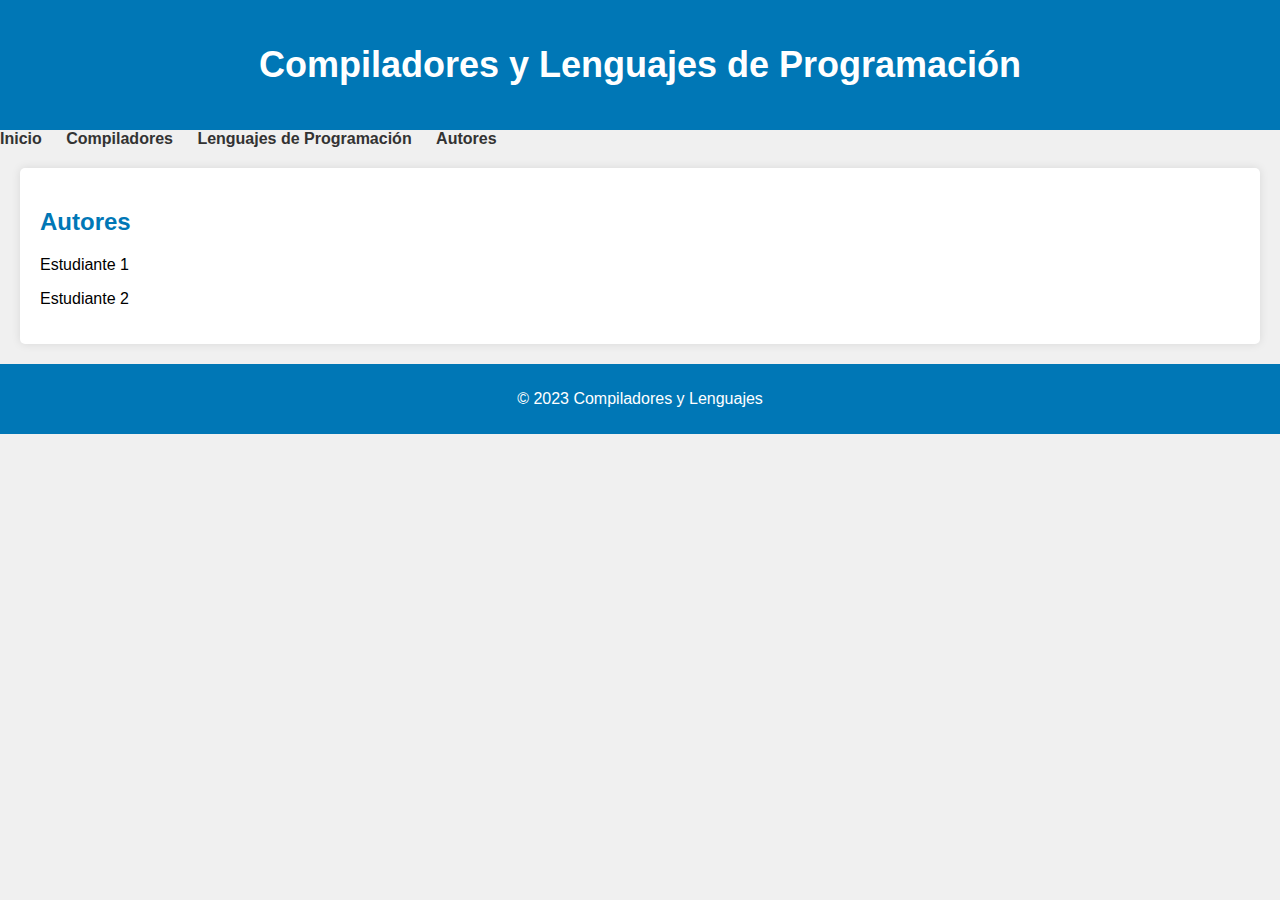
<file: index.html>
<!DOCTYPE html>
<html lang="es">
<head>
    <meta charset="UTF-8">
    <meta name="viewport" content="width=device-width, initial-scale=1.0">
    <title>Compiladores y Lenguajes</title>
    <link rel="stylesheet" href="styles.css">
</head>
<body>
    <header>
        <h1>Compiladores y Lenguajes de Programación</h1>
    </header>
    <nav>
        <ul>
            <li><a href="#inicio">Inicio</a></li>
            <li><a href="#compiladores">Compiladores</a></li>
            <li><a href="#lenguajes">Lenguajes de Programación</a></li>
            <li><a href="#autores">Autores</a></li>
        </ul>
    </nav>
    <main>
        <!-- Contenido de la página -->
        <section id="autores">
            <h2>Autores</h2>
            <p>Estudiante 1</p>
            <p>Estudiante 2</p>
        </section>
    </main>
    <footer>
        <p>&copy; 2023 Compiladores y Lenguajes</p>
    </footer>
    <script src="script.js"></script>
</body>
</html>
</file>
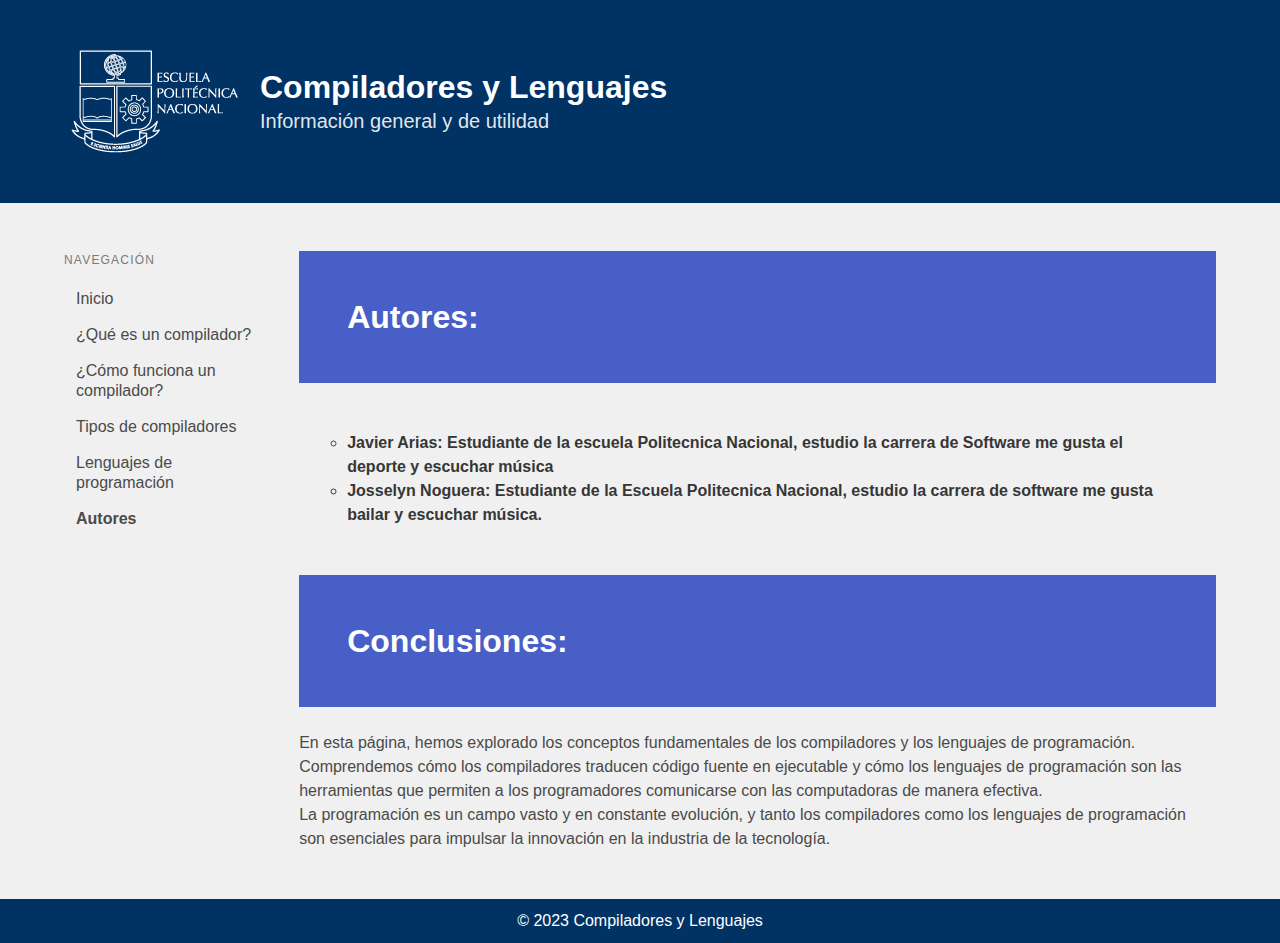
<file: autores.html>
<!DOCTYPE html>
<html lang="es">
<head>
    <meta charset="UTF-8">
    <meta name="viewport" content="width=device-width, initial-scale=1.0">
    
    <title>Compiladores y Lenguajes</title>
    <link rel="stylesheet" href="css/styles.css">
    <link rel="stylesheet" href="css/bulma.css">
    <style type="text/css" media="screen">
        body {
          display: flex;
          min-height: 100vh;
          flex-direction: column;
        }
  
        #wrapper {
          flex: 1;
        }
      </style>
</head>
<body>
    <section class="hero is-link header" style="background-color: #003264;">
        <div class="hero-body fondoHero">
            <div class="container">
                <div class="row">
                    <div class="columns is-vcentered">
                        <div class="column is-2">
                            <img class="image" src="imgs/logoEpn.png" alt="" style="max-width: 200px; object-fit: contain;">
                        </div>
                        <div class="column is-9">
                            <h1 class="title">Compiladores y Lenguajes</h1>
                            <h2 class="subtitle">Información general y de utilidad</h2>
                        </div>
                    </div>
                </div>
            </div>
        </div>
    </section>

    <section class="section">
        <div class="container">
            <div class="columns">
                <div class="column is-one-fifth">
                    <aside class="menu">
                        <p class="menu-label">Navegación</p>
                        <ul class="menu-list">
                            <li><a href="index.html">Inicio</a></li>
                            <li><a href="que_es_un_compilador.html">¿Qué es un compilador?</a></li>
                            <li><a href="como_funciona_un_compilador.html">¿Cómo funciona un compilador?</a></li>
                            <li><a href="tipos_de_compiladores.html">Tipos de compiladores</a></li>
                            <li><a href="lenguajes_de_programacion.html">Lenguajes de programación</a></li>
                            <li><b><a href="autores.html">Autores</a></b></li>
                        </ul>
                    </aside>
                </div>
                <div class="column">
                    <section class="hero is-link">
                        <div class="hero-body">
                            <div class="container">
                                <h1 class="title">Autores: </h1>
                                
                            </div>
                        </div>
                    </section>
                    <section class="section">
                        <div class="container">
                            <div class="columns">
                                <div class="column is-12">
                                    

                                    <ul style="list-style-type: circle;">
                                        <li>
                                            <strong>Javier Arias: Estudiante de la escuela Politecnica Nacional, estudio la carrera de Software me gusta el deporte y escuchar música</strong>
                                        </li>
                                        <strong>
                                            <li>Josselyn Noguera: Estudiante de la Escuela Politecnica Nacional, estudio la carrera de software me gusta bailar y escuchar música. </li>
                                        </strong>
                                        </li>

                                       
                                    </ul>
                                    
                                </div>
                                
                            </div>
                        </div>
                    </section>

                    <section class="hero is-link">
                        <div class="hero-body">
                            <div class="container">
                                <h1 class="title">Conclusiones: </h1>
                                
                            </div>
                        </div>
                    </section>

                    <section>
                        <br>
                        <p>En esta página, hemos explorado los conceptos fundamentales de los compiladores y los lenguajes de programación. Comprendemos cómo los compiladores traducen código fuente en ejecutable y cómo los lenguajes de programación son las herramientas que permiten a los programadores comunicarse con las computadoras de manera efectiva.</p>
                        
                        <p>La programación es un campo vasto y en constante evolución, y tanto los compiladores como los lenguajes de programación son esenciales para impulsar la innovación en la industria de la tecnología.</p>
                    </section>
                
                </div>
            </div>
        </div>
    </section>
    <footer class="has-text-centered is-flex-align-items-flex-end mt-auto">
        <p>&copy; 2023 Compiladores y Lenguajes</p>
    </footer>
</body>
</html>
</file>
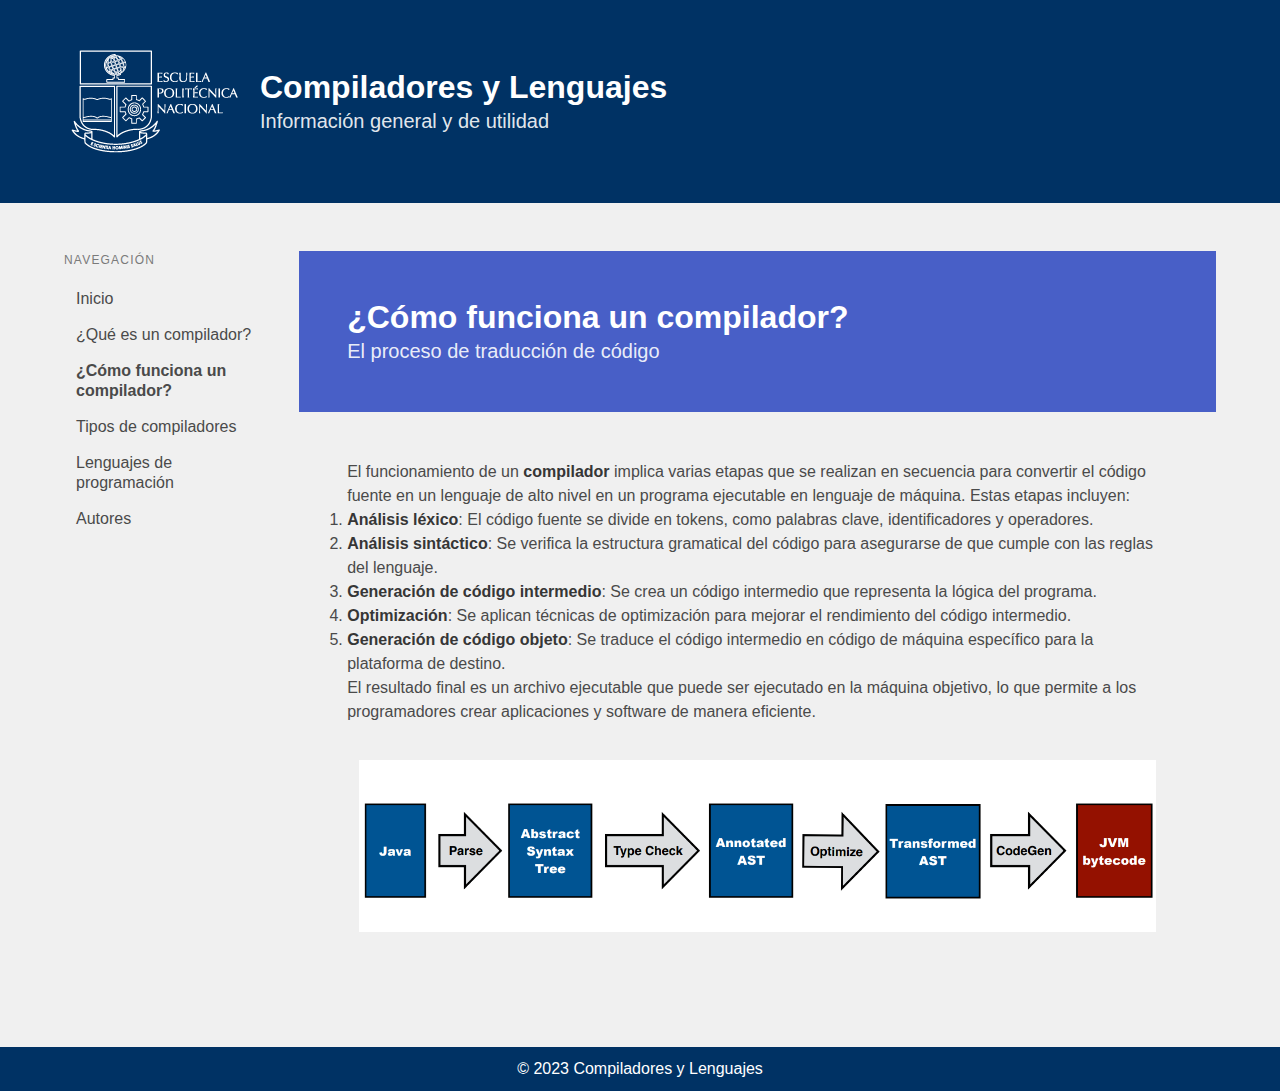
<file: como_funciona_un_compilador.html>
<!DOCTYPE html>
<html lang="es">
<head>
    <meta charset="UTF-8">
    <meta name="viewport" content="width=device-width, initial-scale=1.0">
    
    <title>Compiladores y Lenguajes</title>
    <link rel="stylesheet" href="css/styles.css">
    <link rel="stylesheet" href="css/bulma.css">
    <style type="text/css" media="screen">
        body {
          display: flex;
          min-height: 100vh;
          flex-direction: column;
        }
  
        #wrapper {
          flex: 1;
        }
      </style>
</head>
<body>
    <section class="hero is-link header" style="background-color: #003264;">
        <div class="hero-body fondoHero">
            <div class="container">
                <div class="row">
                    <div class="columns is-vcentered">
                        <div class="column is-2">
                            <img class="image" src="imgs/logoEpn.png" alt="" style="max-width: 200px; object-fit: contain;">
                        </div>
                        <div class="column is-9">
                            <h1 class="title">Compiladores y Lenguajes</h1>
                            <h2 class="subtitle">Información general y de utilidad</h2>
                        </div>
                    </div>
                </div>
            </div>
        </div>
    </section>

    <section class="section">
        <div class="container">
            <div class="columns">
                <div class="column is-one-fifth">
                    <aside class="menu">
                        <p class="menu-label">Navegación</p>
                        <ul class="menu-list">
                            <li><a href="index.html">Inicio</a></li>
                            <li><a href="que_es_un_compilador.html">¿Qué es un compilador?</a></li>
                            <li><b><a href="como_funciona_un_compilador.html">¿Cómo funciona un compilador?</a></b></li>
                            <li><a href="tipos_de_compiladores.html">Tipos de compiladores</a></li>
                            <li><a href="lenguajes_de_programacion.html">Lenguajes de programación</a></li>
                            <li><a href="autores.html">Autores</a></li>
                        </ul>
                    </aside>
                </div>
                <div class="column">
                    <section class="hero is-link">
                        <div class="hero-body">
                            <div class="container">
                                <h1 class="title">¿Cómo funciona un compilador?</h1>
                                <h2 class="subtitle">El proceso de traducción de código</h2>
                            </div>
                        </div>
                    </section>
                
                    <section class="section">
                        <div class="container">
                            <div class="columns">
                                <div class="column is-12">
                                    <p>
                                        El funcionamiento de un <strong>compilador</strong> implica varias etapas que se realizan en secuencia para convertir el código fuente en un lenguaje de alto nivel en un programa ejecutable en lenguaje de máquina. Estas etapas incluyen:
                                    </p>
                                    <ol>
                                        <li><strong>Análisis léxico</strong>: El código fuente se divide en tokens, como palabras clave, identificadores y operadores.</li>
                                        <li><strong>Análisis sintáctico</strong>: Se verifica la estructura gramatical del código para asegurarse de que cumple con las reglas del lenguaje.</li>
                                        <li><strong>Generación de código intermedio</strong>: Se crea un código intermedio que representa la lógica del programa.</li>
                                        <li><strong>Optimización</strong>: Se aplican técnicas de optimización para mejorar el rendimiento del código intermedio.</li>
                                        <li><strong>Generación de código objeto</strong>: Se traduce el código intermedio en código de máquina específico para la plataforma de destino.</li>
                                    </ol>
                                    <p>
                                        El resultado final es un archivo ejecutable que puede ser ejecutado en la máquina objetivo, lo que permite a los programadores crear aplicaciones y software de manera eficiente.
                                    </p>
                                </div>
                                
                            </div>
                            <div class="column">
                                <img src="imgs/proceso.png" alt="Diagrama del proceso de compilación">
                            </div>
                        </div>
                    </section>
                
                </div>
            </div>
        </div>
    </section>
    <footer class="has-text-centered is-flex-align-items-flex-end mt-auto">
        <p>&copy; 2023 Compiladores y Lenguajes</p>
    </footer>
</body>
</html>
</file>
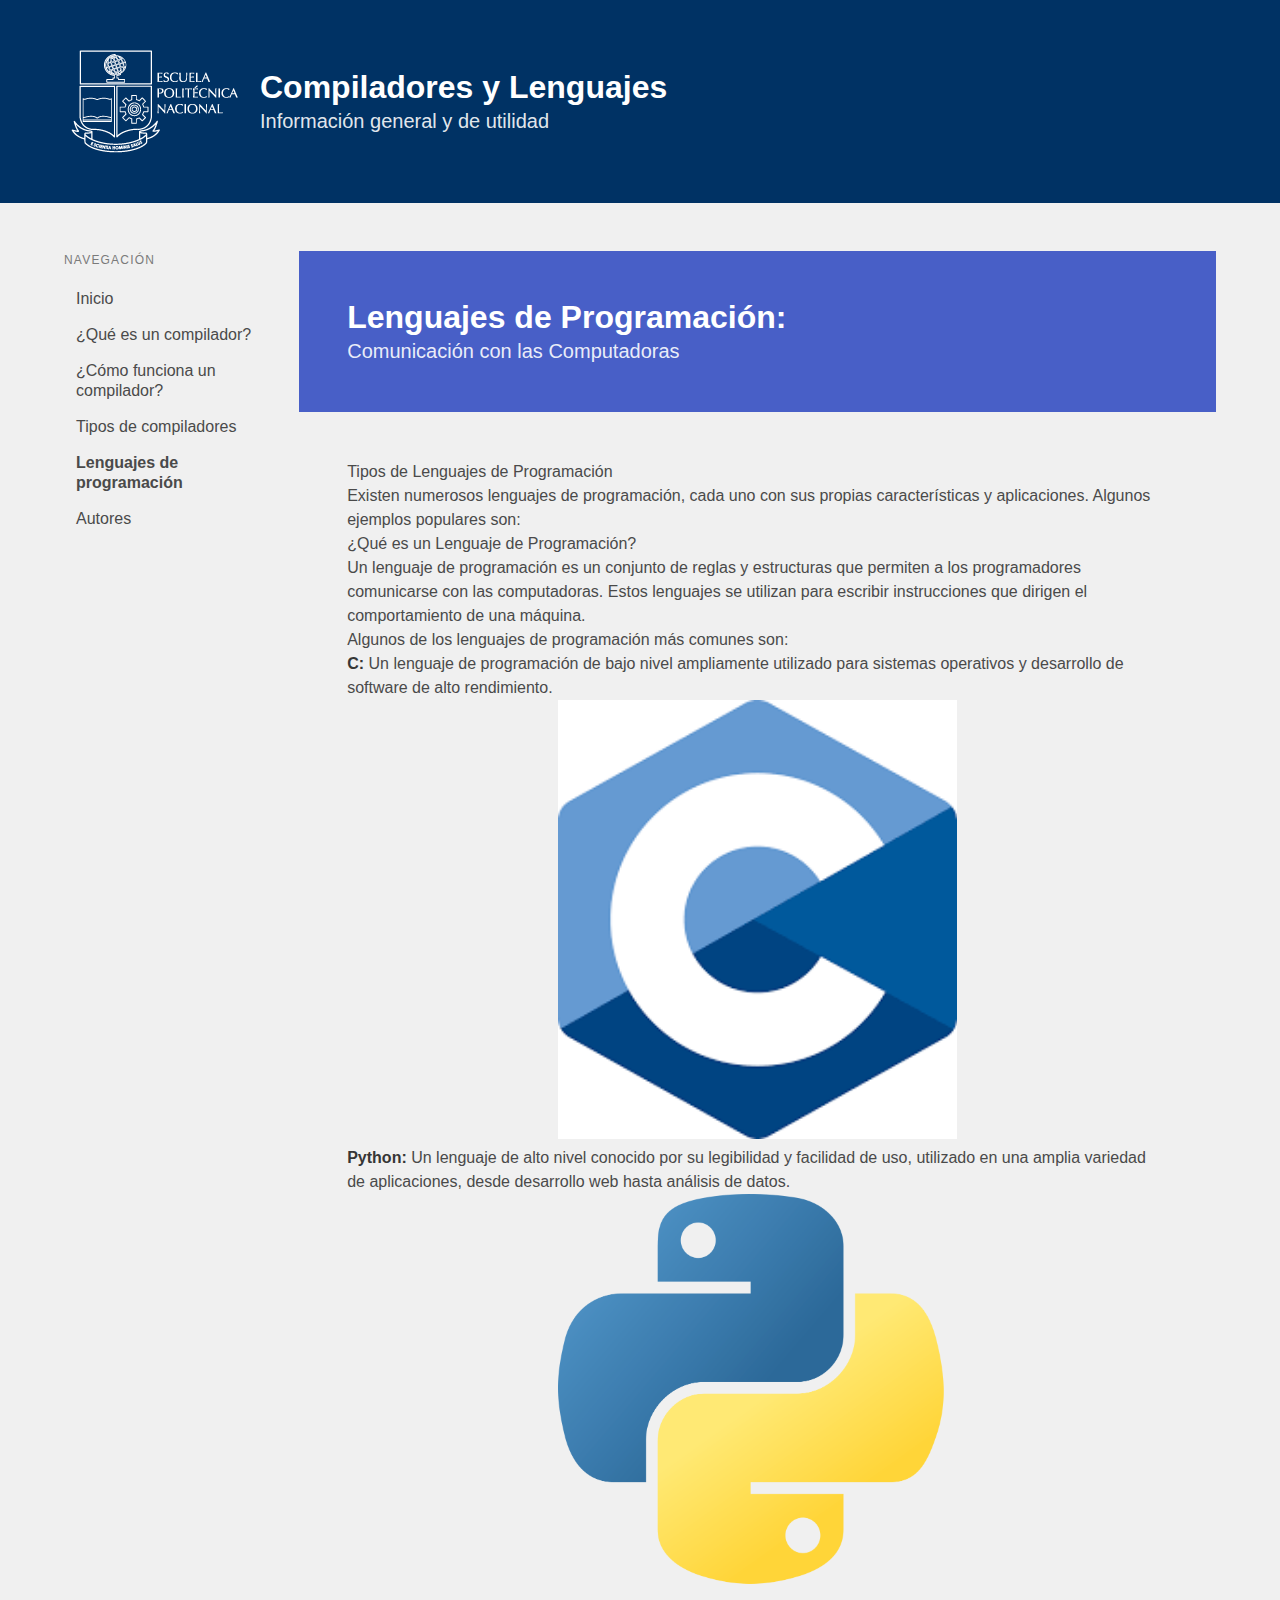
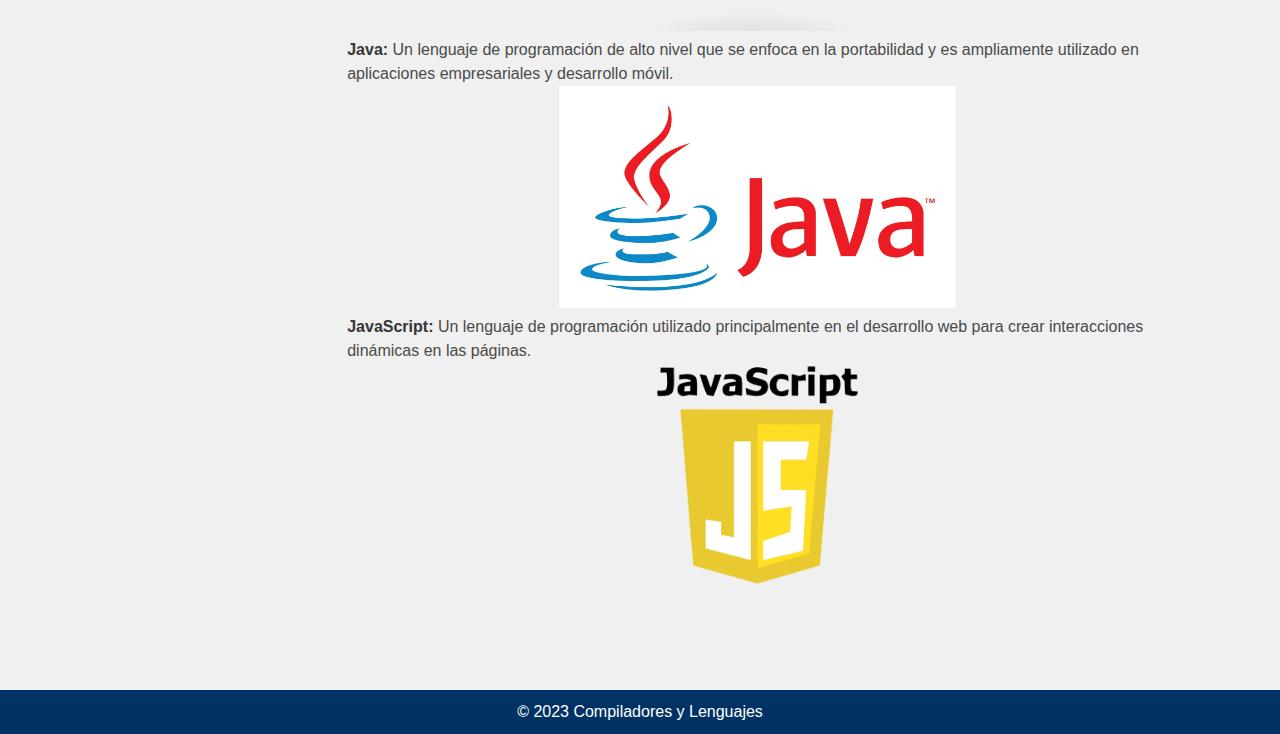
<file: lenguajes_de_programacion.html>
<!DOCTYPE html>
<html lang="es">
<head>
    <meta charset="UTF-8">
    <meta name="viewport" content="width=device-width, initial-scale=1.0">
    
    <title>Compiladores y Lenguajes</title>
    <link rel="stylesheet" href="css/styles.css">
    <link rel="stylesheet" href="css/bulma.css">
    <style type="text/css" media="screen">
        body {
          display: flex;
          min-height: 100vh;
          flex-direction: column;
        }
  
        #wrapper {
          flex: 1;
        }
      </style>
</head>
<body>
    <section class="hero is-link header" style="background-color: #003264;">
        <div class="hero-body fondoHero">
            <div class="container">
                <div class="row">
                    <div class="columns is-vcentered">
                        <div class="column is-2">
                            <img class="image" src="imgs/logoEpn.png" alt="" style="max-width: 200px; object-fit: contain;">
                        </div>
                        <div class="column is-9">
                            <h1 class="title">Compiladores y Lenguajes</h1>
                            <h2 class="subtitle">Información general y de utilidad</h2>
                        </div>
                    </div>
                </div>
            </div>
        </div>
    </section>

    <section class="section">
        <div class="container">
            <div class="columns">
                <div class="column is-one-fifth">
                    <aside class="menu">
                        <p class="menu-label">Navegación</p>
                        <ul class="menu-list">
                            <li><a href="index.html">Inicio</a></li>
                            <li><a href="que_es_un_compilador.html">¿Qué es un compilador?</a></li>
                            <li><a href="como_funciona_un_compilador.html">¿Cómo funciona un compilador?</a></li>
                            <li><a href="tipos_de_compiladores.html">Tipos de compiladores</a></li>
                            <li><b><a href="lenguajes_de_programacion.html">Lenguajes de programación</a></b></li>
                            <li><a href="autores.html">Autores</a></li>
                        </ul>
                    </aside>
                </div>
                <div class="column">
                    <section class="hero is-link">
                        <div class="hero-body">
                            <div class="container">
                                <h1 class="title">Lenguajes de Programación: </h1>
                                <h2 class="subtitle">Comunicación con las Computadoras</h2>
                            </div>
                        </div>
                    </section>
                
                    <section class="section">
                        <div class="container">
                            <div class="columns">
                                <div class="column is-12">
                                    


<p>Tipos de Lenguajes de Programación</p>
Existen numerosos lenguajes de programación, cada uno con sus propias características y aplicaciones. Algunos ejemplos populares son:

<p>¿Qué es un Lenguaje de Programación?</p>
<p>Un lenguaje de programación es un conjunto de reglas y estructuras que permiten a los programadores comunicarse con las computadoras. Estos lenguajes se utilizan para escribir instrucciones que dirigen el comportamiento de una máquina.</p>
                                    <p> Algunos de los lenguajes de programación más comunes son:</p>
                                    <ul>
                                        <li>
                                            <strong>C:</strong> Un lenguaje de programación de bajo nivel ampliamente utilizado para sistemas operativos y desarrollo de software de alto rendimiento.
                                            
                                            <div class="columns is-centered">
                                                <div class="column is-half">
                                                    <img src="imgs/c.png" alt="" style="width: 100%;">
                                                </div>
                                            </div>
                                        </li>
                                        <li><strong>Python:</strong> Un lenguaje de alto nivel conocido por su legibilidad y facilidad de uso, utilizado en una amplia variedad de aplicaciones, desde desarrollo web hasta análisis de datos.
                                            <div class="columns is-centered">
                                                <div class="column is-half">
                                                    <img src="imgs/python.png" alt="">
                                                </div>
                                            </div>
                                        </li>
                                        <li><strong>Java:</strong> Un lenguaje de programación de alto nivel que se enfoca en la portabilidad y es ampliamente utilizado en aplicaciones empresariales y desarrollo móvil.
                                            <div class="columns is-centered">
                                                <div class="column is-half">
                                                    <img src="imgs/java.jpg" alt="">
                                                </div>
                                            </div>
                                            
                                        </li>
                                        <li><strong>JavaScript:</strong> Un lenguaje de programación utilizado principalmente en el desarrollo web para crear interacciones dinámicas en las páginas.
                                            <div class="columns is-centered">
                                                <div class="column is-half">
                                                    <img src="imgs/js.png" alt="">
                                                </div>
                                            </div>
                                        </li>
                                       
                                    </ul>
                                    
                                </div>
                                
                            </div>
                        </div>
                    </section>
                
                </div>
            </div>
        </div>
    </section>
    <footer class="has-text-centered is-flex-align-items-flex-end mt-auto">
        <p>&copy; 2023 Compiladores y Lenguajes</p>
    </footer>
</body>
</html>
</file>
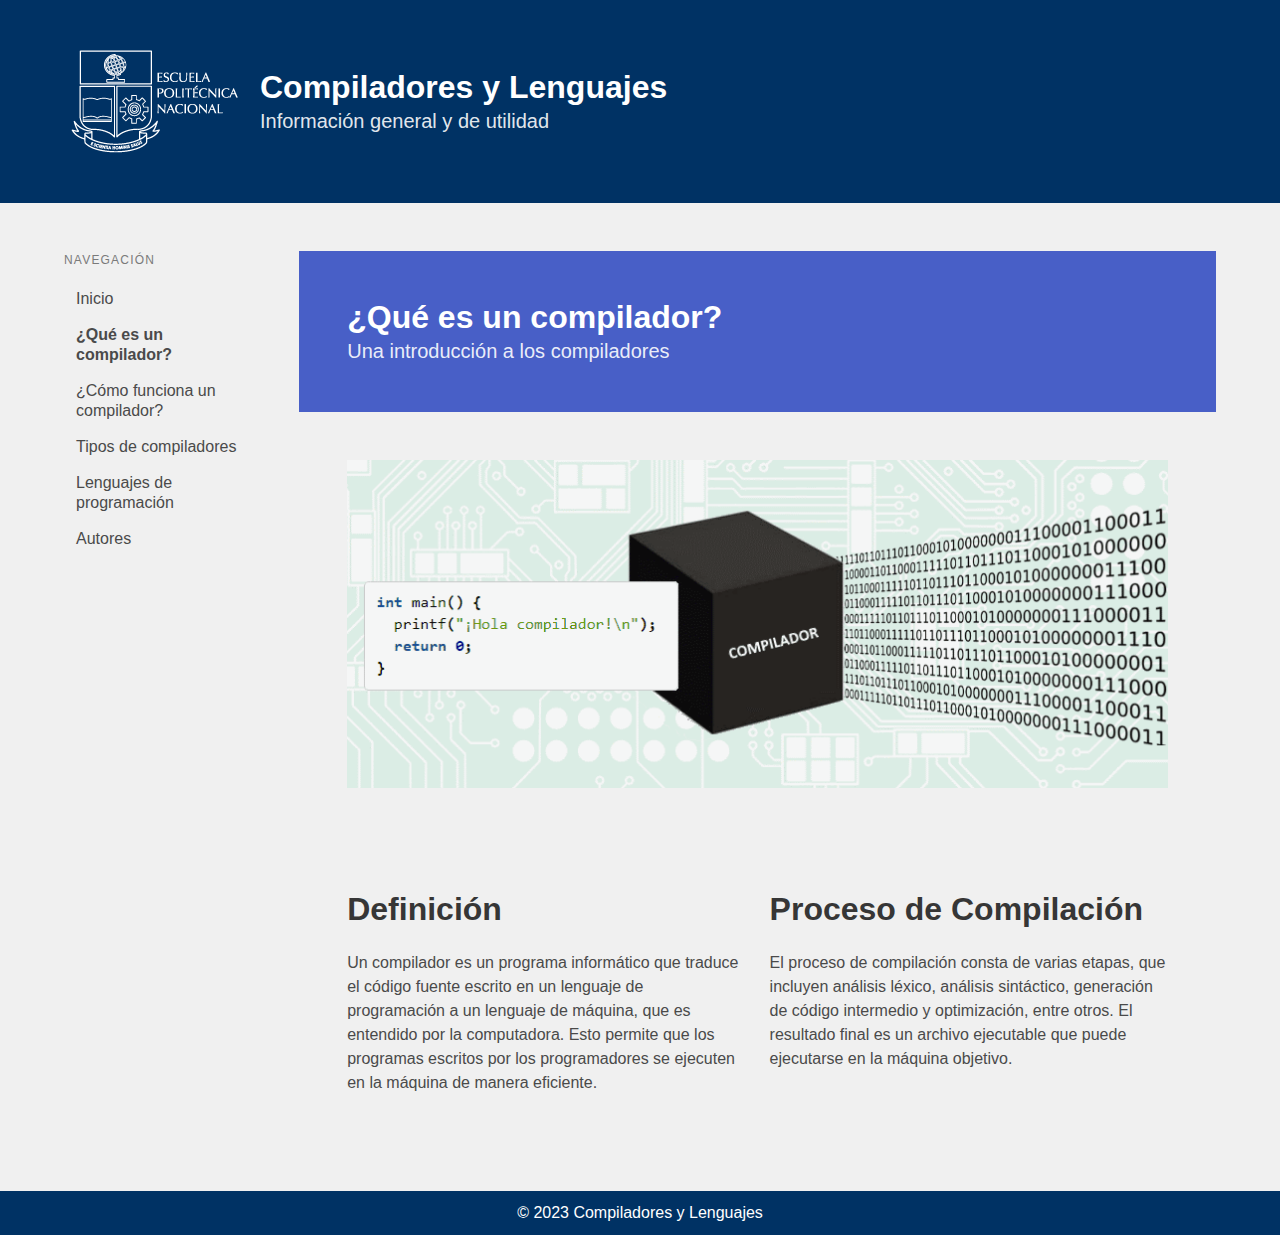
<file: que_es_un_compilador.html>
<!DOCTYPE html>
<html lang="es">
<head>
    <meta charset="UTF-8">
    <meta name="viewport" content="width=device-width, initial-scale=1.0">
    
    <title>Compiladores y Lenguajes</title>
    <link rel="stylesheet" href="css/styles.css">
    <link rel="stylesheet" href="css/bulma.css">
    <style type="text/css" media="screen">
        body {
          display: flex;
          min-height: 100vh;
          flex-direction: column;
        }
  
        #wrapper {
          flex: 1;
        }
      </style>
</head>
<body>
    <section class="hero is-link header" style="background-color: #003264;">
        <div class="hero-body fondoHero">
            <div class="container">
                <div class="row">
                    <div class="columns is-vcentered">
                        <div class="column is-2">
                            <img class="image" src="imgs/logoEpn.png" alt="" style="max-width: 200px; object-fit: contain;">
                        </div>
                        <div class="column is-9">
                            <h1 class="title">Compiladores y Lenguajes</h1>
                            <h2 class="subtitle">Información general y de utilidad</h2>
                        </div>
                    </div>
                </div>
            </div>
        </div>
    </section>

    <section class="section">
        <div class="container">
            <div class="columns">
                <div class="column is-one-fifth">
                    <aside class="menu">
                        <p class="menu-label">Navegación</p>
                        <ul class="menu-list">
                            <li><a href="index.html">Inicio</a></li>
                            <li><b><a href="que_es_un_compilador.html">¿Qué es un compilador?</a></b></li>
                            <li><a href="como_funciona_un_compilador.html">¿Cómo funciona un compilador?</a></li>
                            <li><a href="tipos_de_compiladores.html">Tipos de compiladores</a></li>
                            <li><a href="lenguajes_de_programacion.html">Lenguajes de programación</a></li>
                            <li><a href="autores.html">Autores</a></li>
                        </ul>
                    </aside>
                </div>
                <div class="column">
                    <section class="hero is-link">
                        <div class="hero-body">
                            <div class="container">
                                <h1 class="title">¿Qué es un compilador?</h1>
                            <p class="subtitle">Una introducción a los compiladores</p>
                            </div>
                        </div>
                    </section>
                    <section class="section">
                        <div class="container"><img src="imgs/image.png" alt=""></div>
                    </section>
                    <section class="section">
                        <div class="container">
                            <div class="columns">
                                <div class="column">
                                    <h2 class="title">Definición</h2>
                                    <p>
                                        Un compilador es un programa informático que traduce el código fuente escrito en un lenguaje de programación a un lenguaje de máquina, que es entendido por la computadora. Esto permite que los programas escritos por los programadores se ejecuten en la máquina de manera eficiente.
                                    </p>
                                </div>
                                <div class="column">
                                    <h2 class="title">Proceso de Compilación</h2>
                                    <p>
                                        El proceso de compilación consta de varias etapas, que incluyen análisis léxico, análisis sintáctico, generación de código intermedio y optimización, entre otros. El resultado final es un archivo ejecutable que puede ejecutarse en la máquina objetivo.
                                    </p>
                                </div>
                            </div>
                        </div>
                    </section>
                
                </div>
            </div>
        </div>
    </section>
    <footer class="has-text-centered is-flex-align-items-flex-end mt-auto">
        <p>&copy; 2023 Compiladores y Lenguajes</p>
    </footer>
</body>
</html>
</file>
<file: styles.css>
/* Estilos generales */
body {
    font-family: Arial, sans-serif;
    background-color: #f0f0f0;
    margin: 0;
    padding: 0;
}

header {
    background-color: #0077b6;
    color: #ffffff;
    text-align: center;
    padding: 20px;
}

nav ul {
    list-style-type: none;
    margin: 0;
    padding: 0;
}

nav li {
    display: inline;
    margin-right: 20px;
}

nav a {
    text-decoration: none;
    color: #333;
    font-weight: bold;
}

main {
    padding: 20px;
}

footer {
    text-align: center;
    background-color: #0077b6;
    color: #ffffff;
    padding: 10px;
}

/* Estilos para la sección de Autores */
#autores {
    background-color: #ffffff;
    padding: 20px;
    border-radius: 5px;
    box-shadow: 0px 0px 10px rgba(0, 0, 0, 0.1);
}

/* Estilos para los enlaces en el menú de navegación */
nav a:hover {
    color: #0077b6;
}

/* Estilos para títulos y subtítulos */
h1 {
    font-size: 36px;
}

h2 {
    font-size: 24px;
    color: #0077b6;
    margin-top: 20px;
}

/* Agregar más estilos según sea necesario */
</file>
<file: css/styles.css>
/* Estilos generales */
body {
    font-family: Arial, sans-serif;
    background-color: #f0f0f0;
    margin: 0;
    padding: 0;
}

header {
    background-color: #003264;
    color: #ffffff;
    text-align: center;
    padding: 20px;
}

nav ul {
    list-style-type: none;
    margin: 0;
    padding: 0;
}

nav li {
    display: inline;
    margin-right: 20px;
}

nav a {
    text-decoration: none;
    color: #333;
    font-weight: bold;
}

main {
    padding: 20px;
}

footer {
    text-align: center;
    background-color: #003264;
    color: #ffffff;
    padding: 10px;
}

/* Estilos para la sección de Autores */
#autores {
    background-color: #ffffff;
    padding: 20px;
    border-radius: 5px;
    box-shadow: 0px 0px 10px rgba(0, 0, 0, 0.1);
}

/* Estilos para los enlaces en el menú de navegación */
nav a:hover {
    color: #0077b6;
}

/* Estilos para títulos y subtítulos */
h1 {
    font-size: 36px;
}

h2 {
    font-size: 24px;
    color: #0077b6;
    margin-top: 20px;
}

/* Agregar más estilos según sea necesario */
</file>
